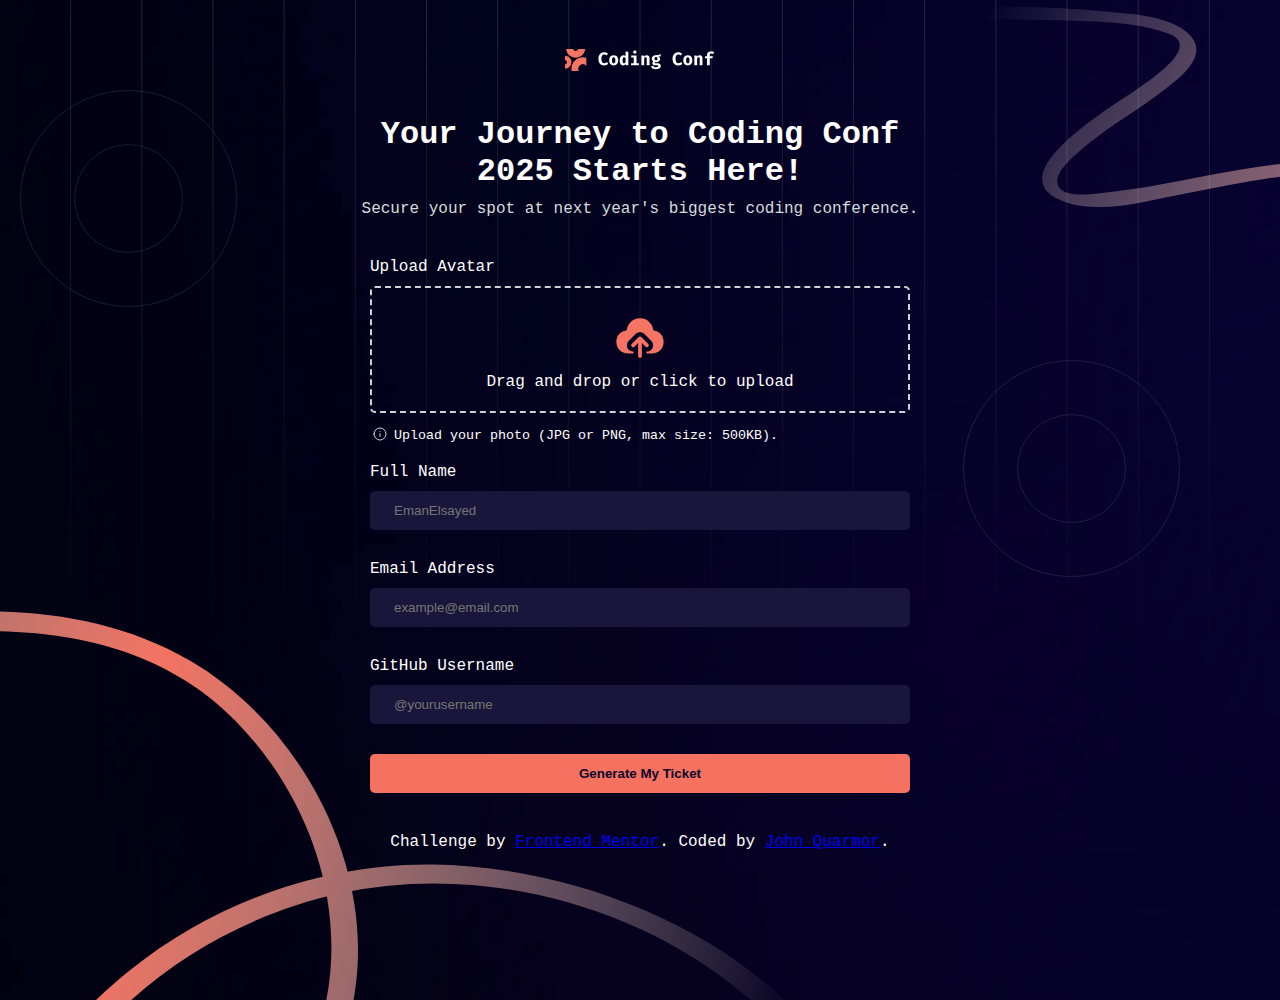
<file: index.html>
<!DOCTYPE html>
<html lang="en">
  <head>
    <meta charset="UTF-8" />
    <meta name="viewport" content="width=device-width, initial-scale=1.0" />
    <link
      rel="icon"
      type="image/png"
      sizes="32x32"
      href="./resources/images/favicon-32x32.png"
    />
    <link rel="stylesheet" href="./css/style.css" />
    <script src="./script.js" defer></script>
    <title>Frontend Mentor | Conference ticket generator</title>
  </head>
  <body>
    <img
      src="./assets/images/pattern-squiggly-line-bottom-desktop.svg"
      alt="Squiggly line bottom"
      class="bg-images img1"
    />
    <img
      src="./assets/images/pattern-squiggly-line-top.svg"
      alt="Squiggly line top"
      class="bg-images img2"
    />
    <img
      src="./assets/images/pattern-circle.svg"
      alt="Circle pattern"
      class="bg-images img3"
    />
    <img
      src="./assets/images/pattern-lines.svg"
      alt="Lines pattern"
      class="bg-images img4"
    />
    <img
      src="./assets/images/pattern-circle.svg"
      alt="Circle pattern"
      class="bg-images img5"
    />
    <header>
      <img
        src="./assets/images/logo-full.svg"
        alt="Conference Logo"
        class="logo"
      />
    </header>
    <main>
      <div class="hidden-div">
        <h1>Your Journey to Coding Conf 2025 Starts Here!</h1>
        <p>Secure your spot at next year's biggest coding conference.</p>
        <form id="ticketForm">
          <div class="form-group">
            <label>Upload Avatar</label>
            <div class="upload-area" aria-label="Upload area">
              <img src="./assets/images/icon-upload.svg" alt="Upload Icon" />
              <p>Drag and drop or click to upload</p>
            </div>
            <small id="image-error" class="">
              <img src="./assets/images/icon-info.svg" alt="Info icon" />
              <span> Upload your photo (JPG or PNG, max size: 500KB).</span>
            </small>
          </div>
          <div class="form-group">
            <label>Full Name</label>
            <input type="text" id="fullName" placeholder="EmanElsayed" />
            <span id="name-error" class="error"></span>
          </div>
          <div class="form-group">
            <label>Email Address</label>
            <input type="email" id="email" placeholder="example@email.com" />
            <span id="email-error" class="error"></span>
          </div>
          <div class="form-group">
            <label>GitHub Username</label>
            <input type="text" id="github" placeholder="@yourusername" />
            <span id="github-error" class="error"></span>
          </div>
          <button type="submit">Generate My Ticket</button>
        </form>
      </div>
      <div id="ticketOutput" class="hidden">
        <h2>Congrats, <span id="outputName"></span>! Your ticket is ready.</h2>
        <p>
          We've emailed your ticket to
          <span id="outputEmail">Eman Elsayed</span> and will send updates in
          the run up to the event.
        </p>
        <div class="ticket">
          <div class="ticket-header">
            <img src="./assets/images/logo-mark.svg" alt="Ticket Logo" />
            <h3>Coding Conf</h3>
            <p class="time"></p>
          </div>
          <div class="ticket-body">
            <span class="code">#1234</span>
            <img
              src="./assets/images/image-avatar.jpg"
              alt="User Avatar"
              id="ticketAvatar"
            />
            <div class="info">
              <p id="ticketName">Eman Elsayed</p>
              <p>
                <img
                  src="./assets/images/icon-github.svg"
                  alt="GitHub Icon"
                  id="ticketGithub"
                />
                <span class="name-github">EmanElsayed</span>
              </p>
            </div>
          </div>
        </div>
      </div>
    </main>
    <footer>
      <p>
        Challenge by
        <a href="https://www.frontendmentor.io?ref=challenge">Frontend Mentor</a
        >. Coded by <a href="https://github.com/romrauq">John Quarmor</a>.
      </p>
    </footer>
  </body>
</html>
</file>
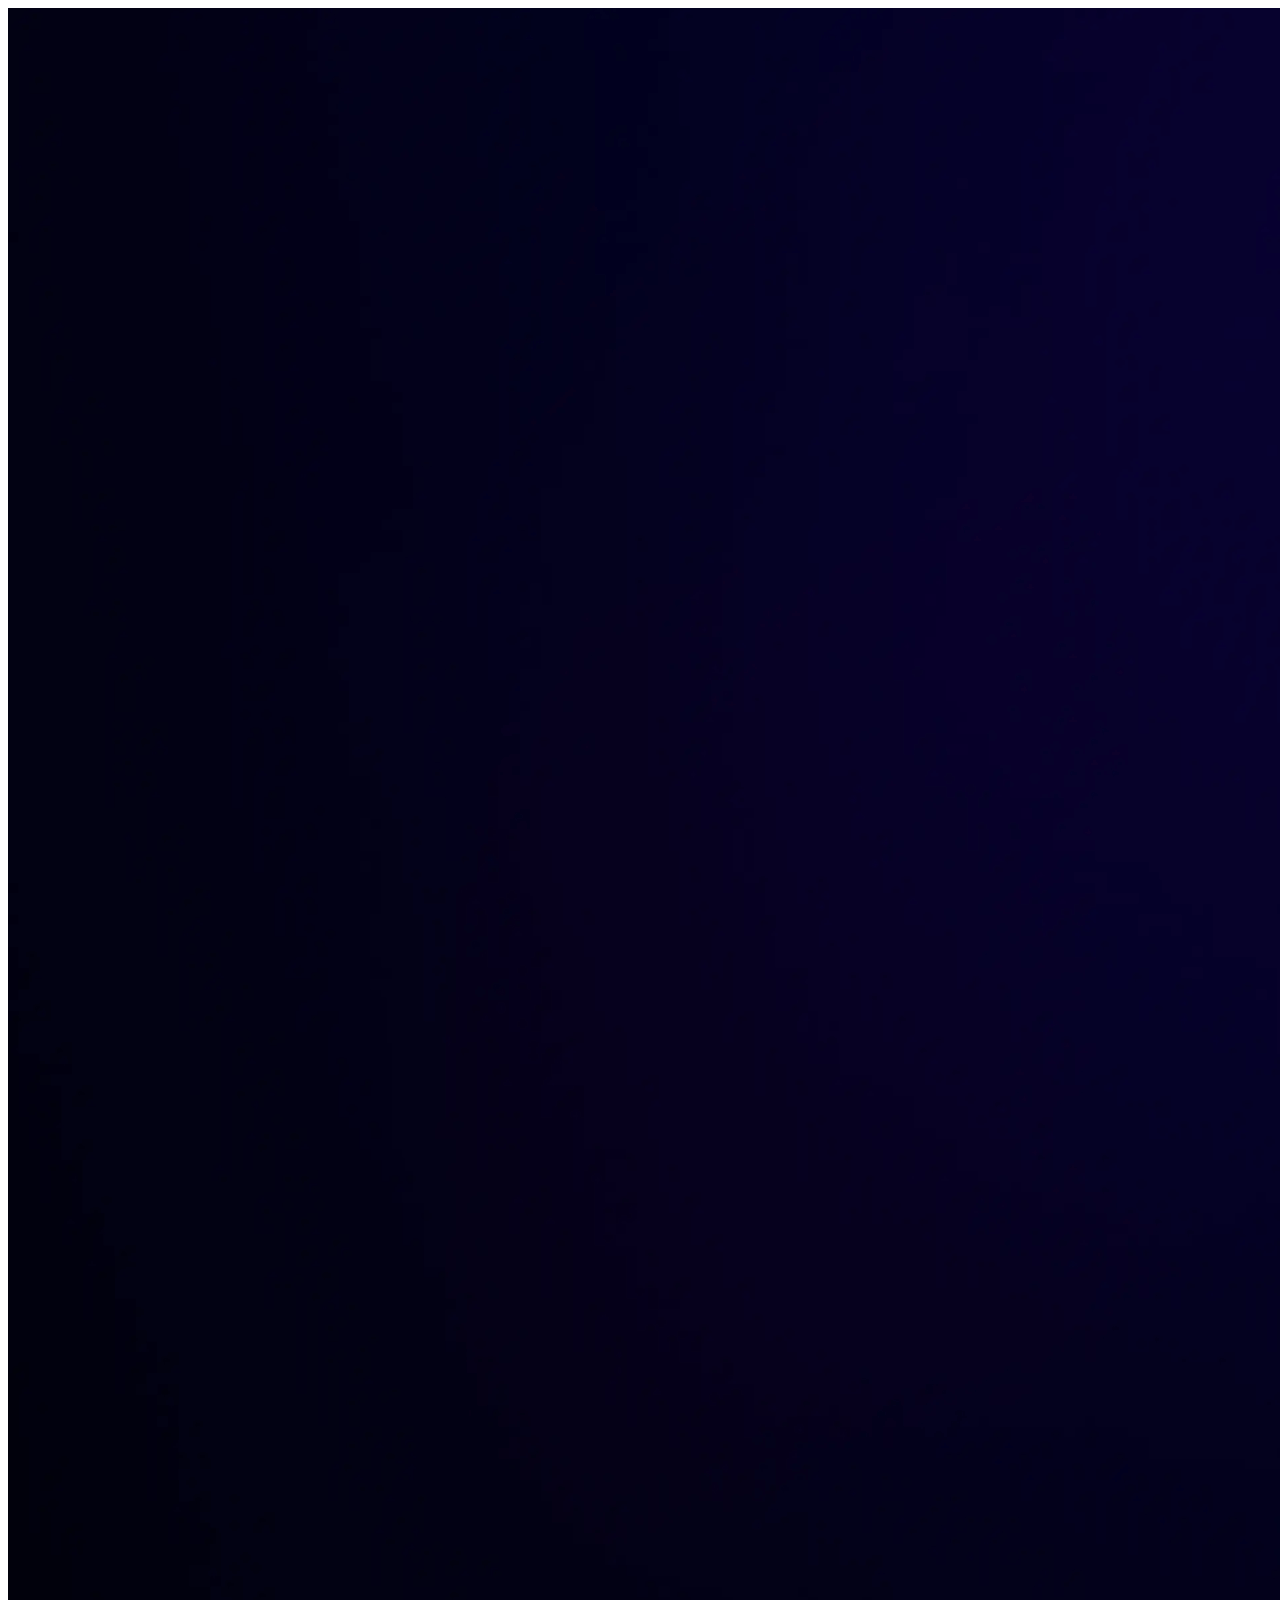
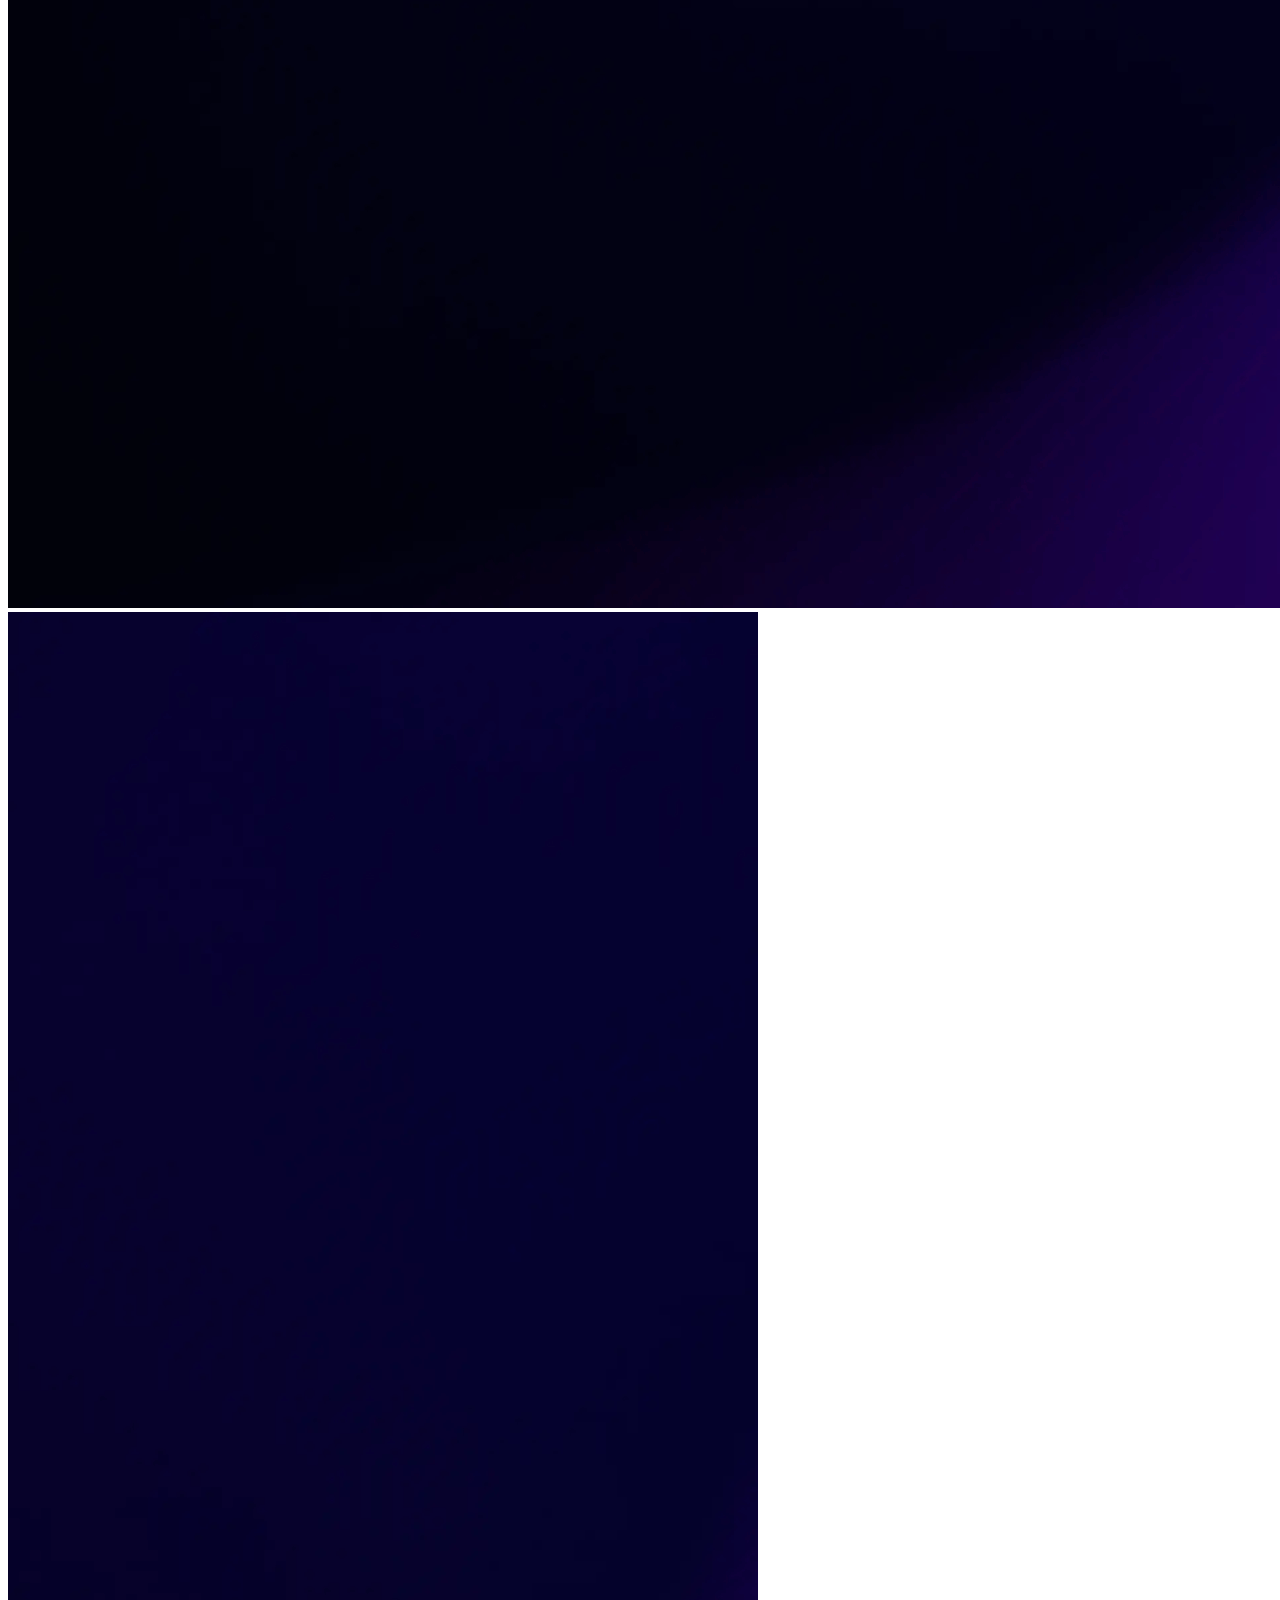
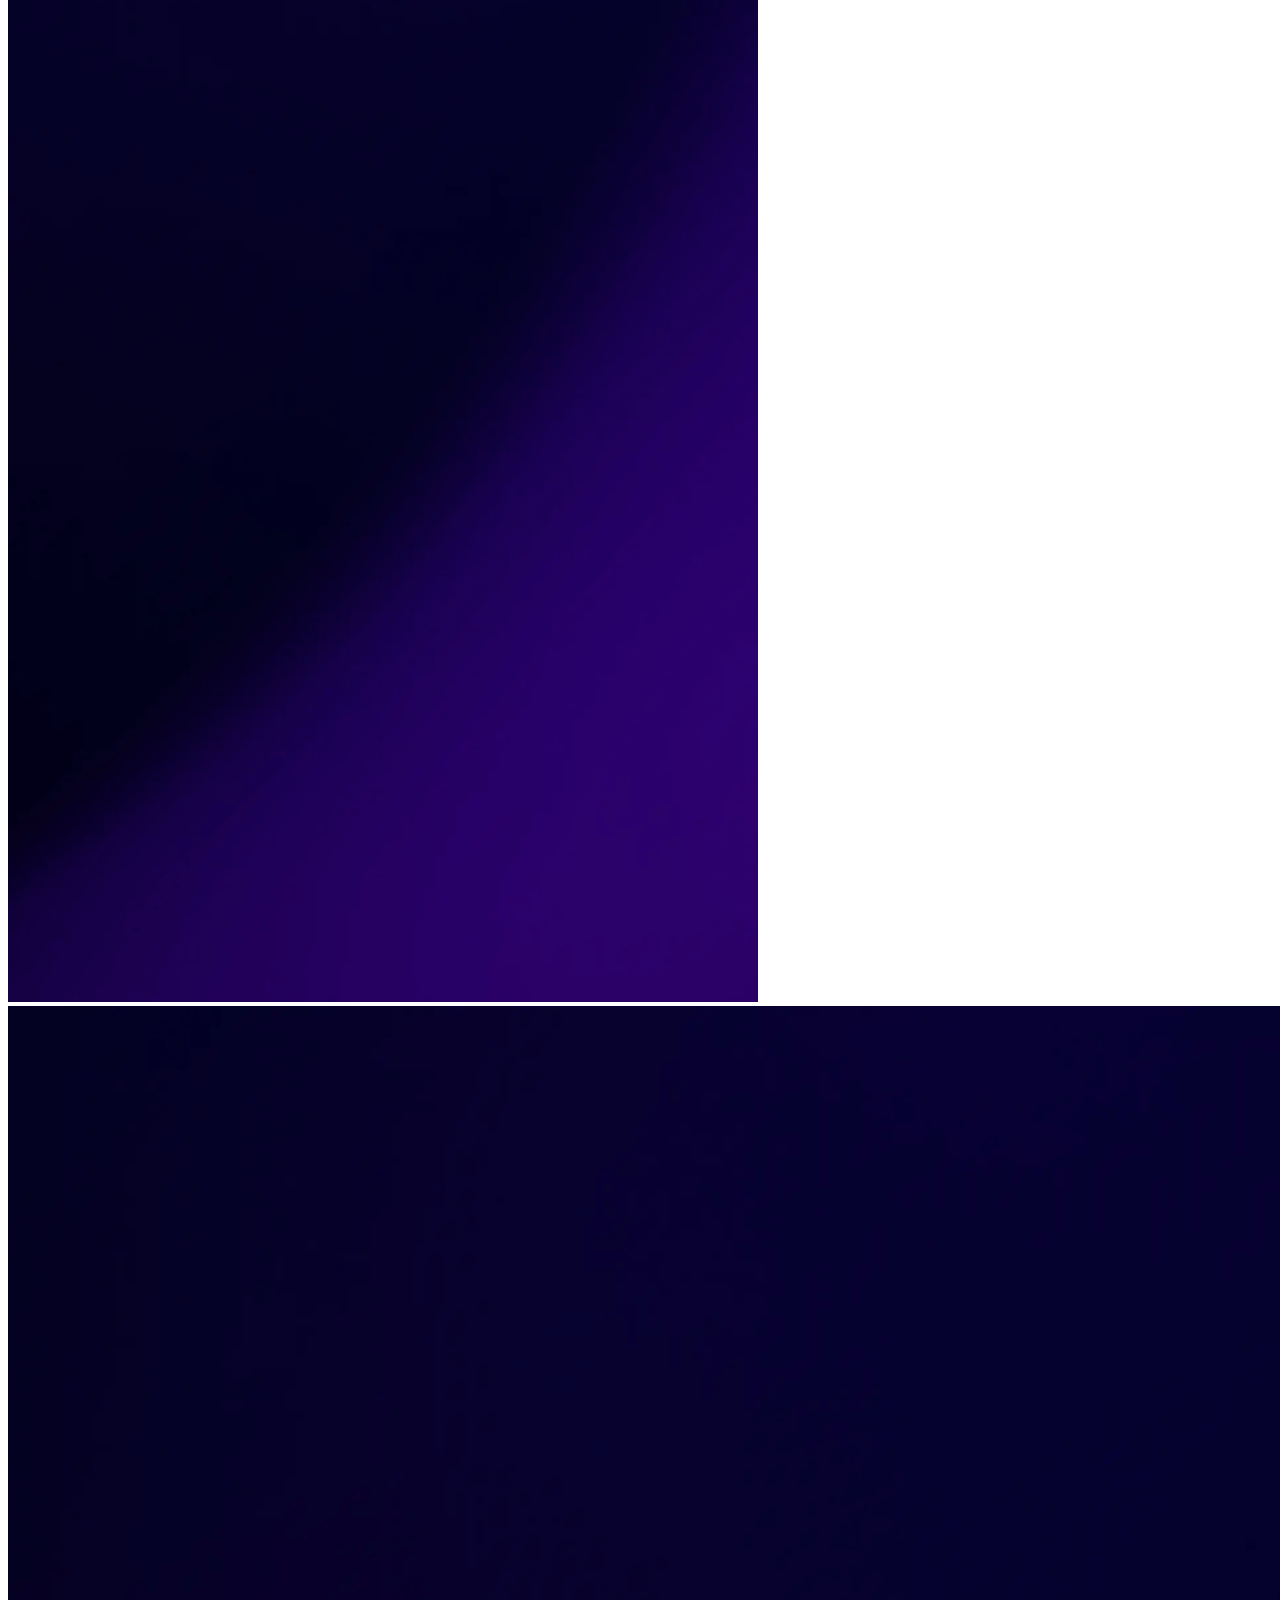
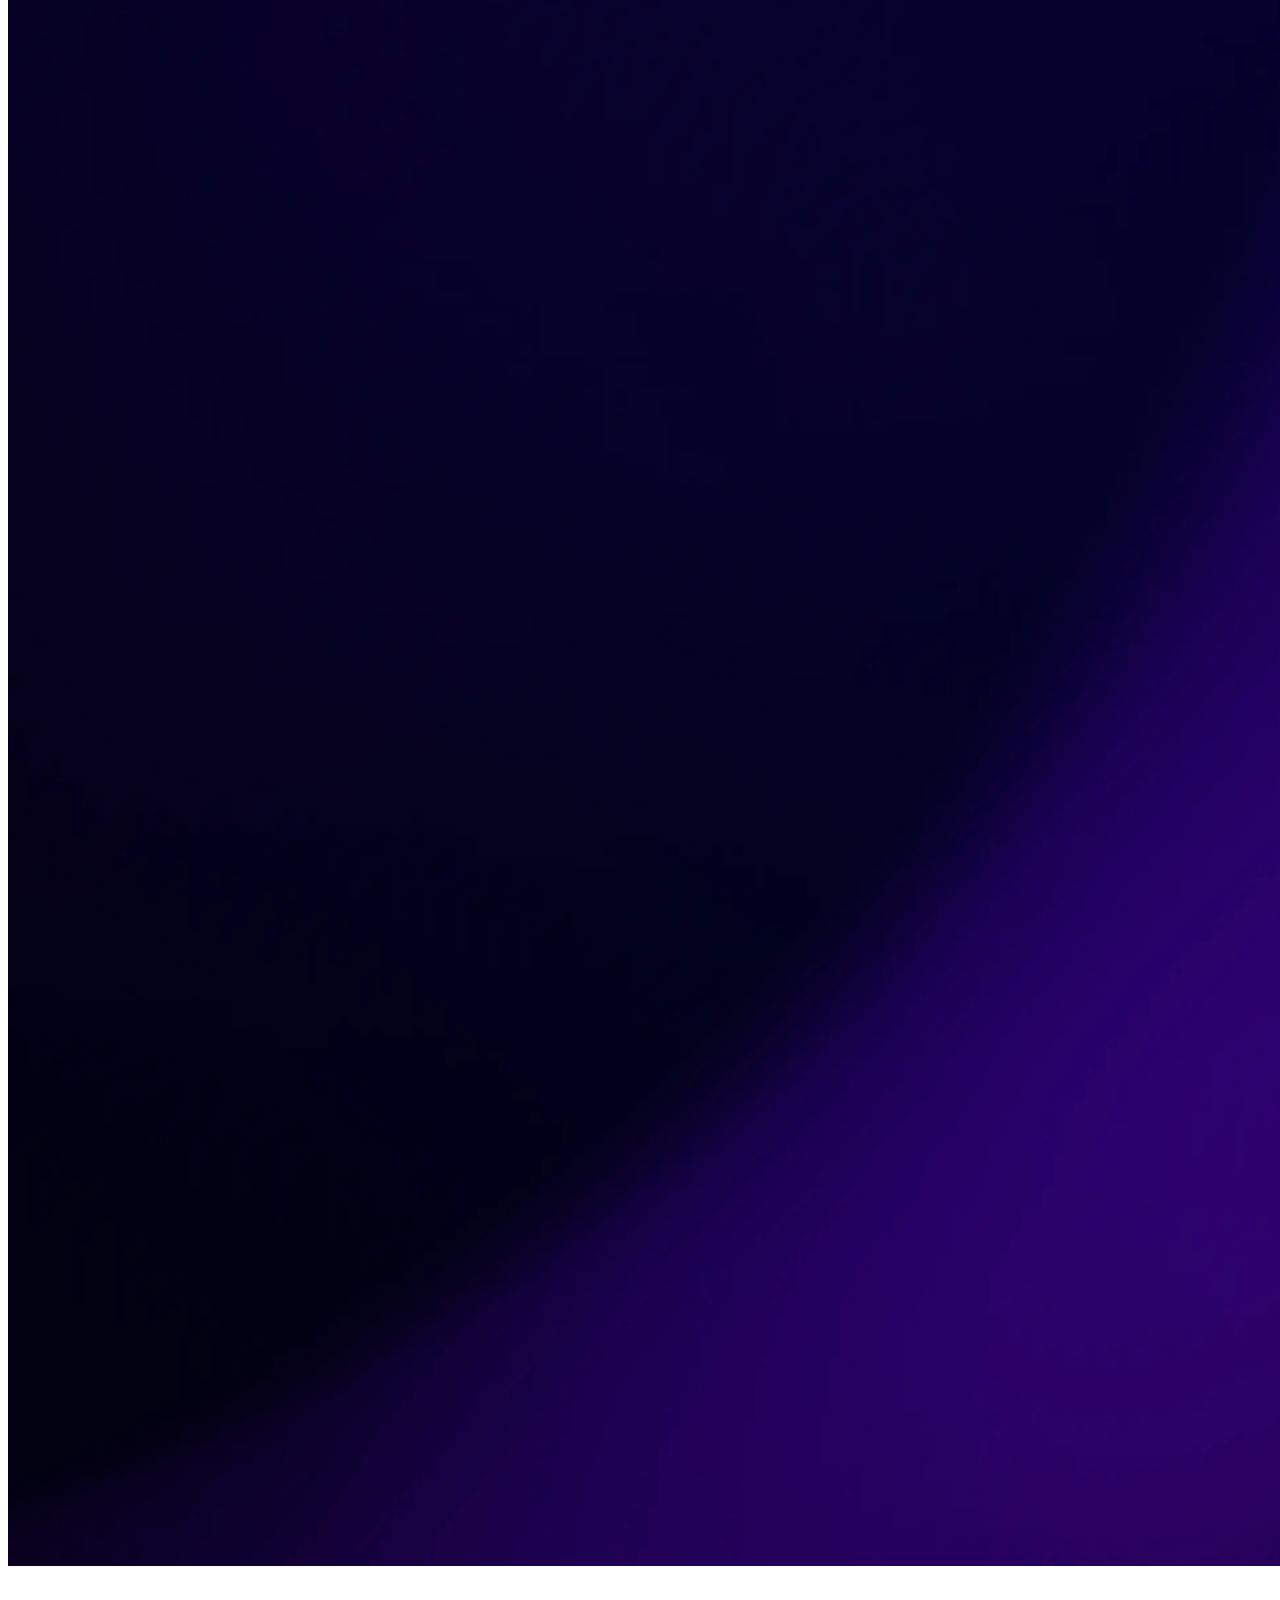
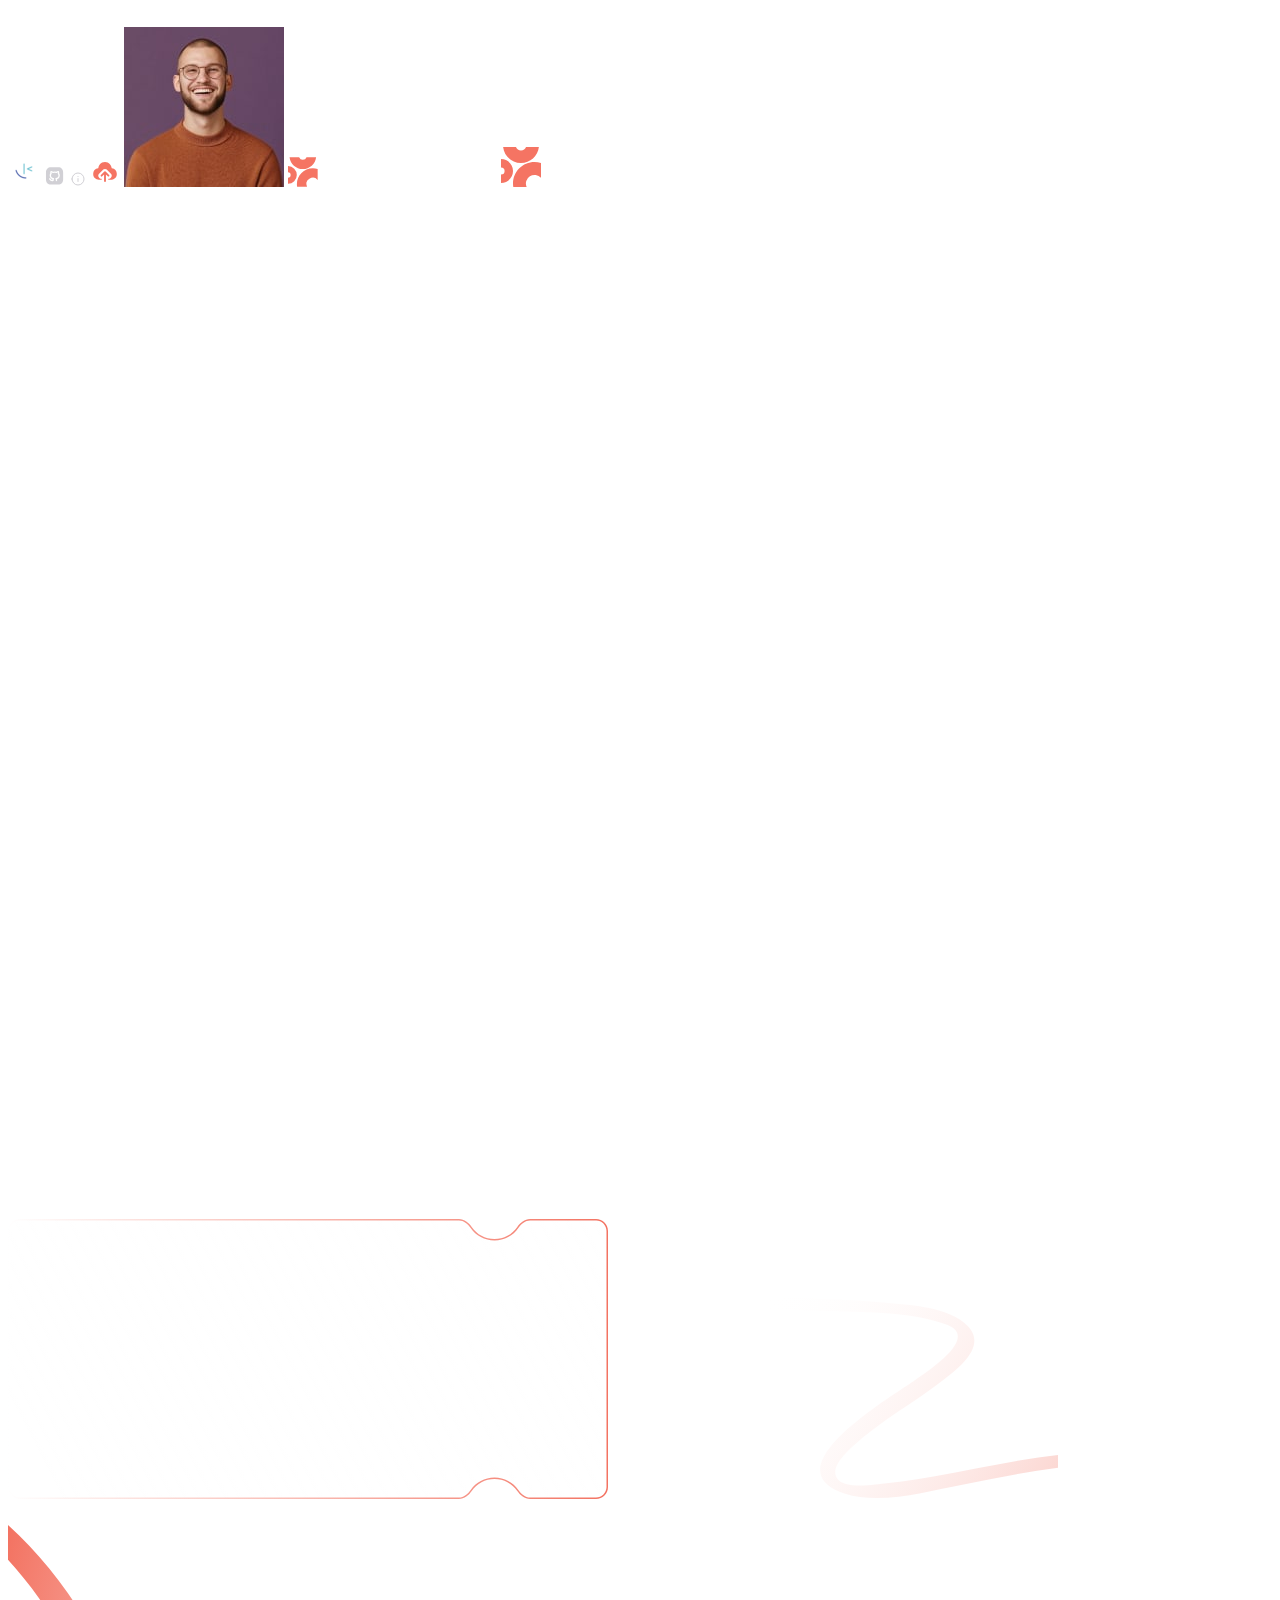
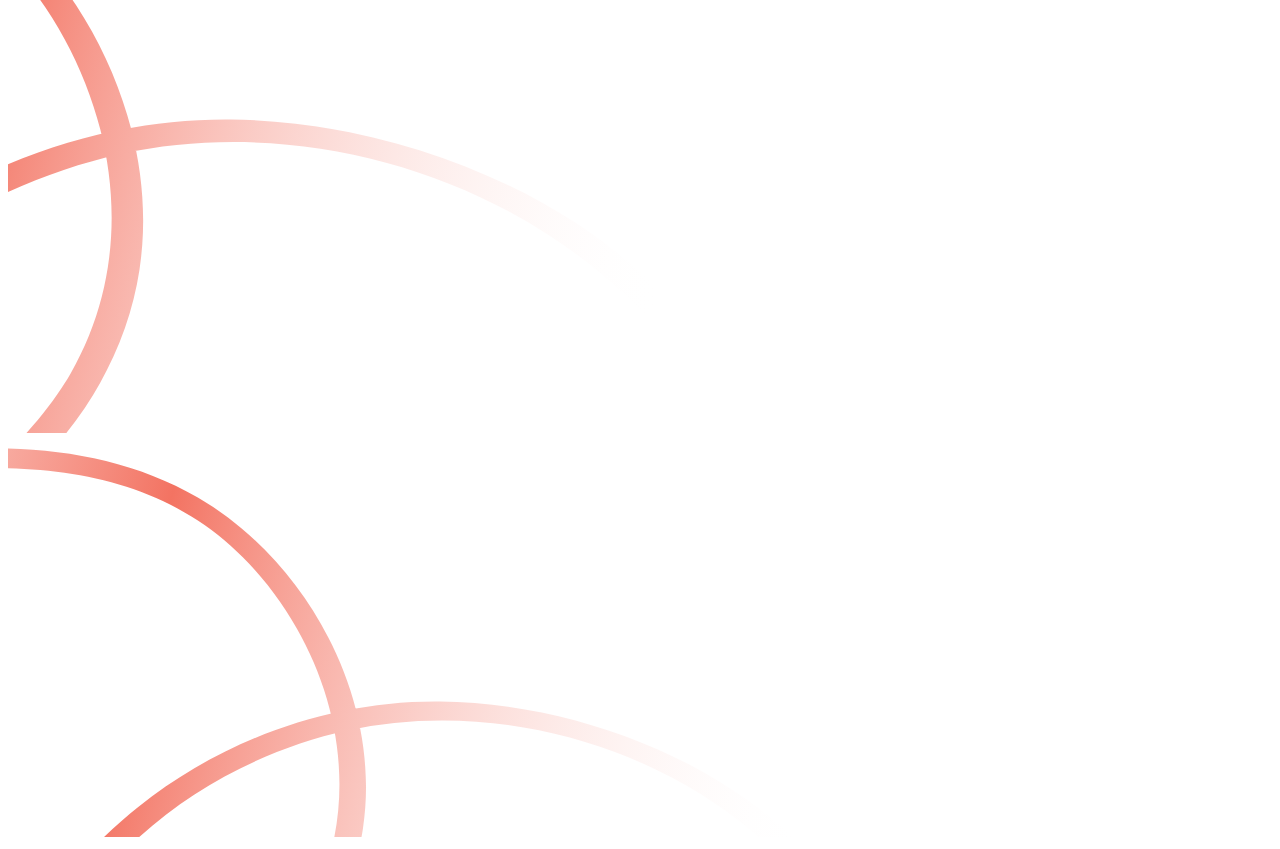
<file: preview.html>
<!DOCTYPE html>
<html lang="en">
  <head>
    <meta charset="UTF-8" />
    <meta name="viewport" content="width=device-width, initial-scale=1.0" />
    <title>Document</title>
  </head>
  <body>
    <img src="./assets/images/background-desktop.png" alt="" />
    <img src="./assets/images/background-mobile.png" alt="" />
    <img src="./assets/images/background-tablet.png" alt="" />
    <img src="./assets/images/favicon-32x32.png" alt="" />
    <img src="./assets/images/icon-github.svg" alt="" />
    <img src="./assets/images/icon-info.svg" alt="" />
    <img src="./assets/images/icon-upload.svg" alt="" />
    <img src="./assets/images/image-avatar.jpg" alt="" />
    <img src="./assets/images/logo-full.svg" alt="" />
    <img src="./assets/images/logo-mark.svg" alt="" />
    <img src="./assets/images/pattern-circle.svg" alt="" />
    <img src="./assets/images/pattern-lines.svg" alt="" />
    <img src="./assets/images/pattern-ticket.svg" alt="" />
    <img src="./assets/images/pattern-squiggly-line-top.svg" alt="" />
    <img
      src="./assets/images/pattern-squiggly-line-bottom-mobile-tablet.svg"
      alt=""
    />
    <img
      src="./assets/images/pattern-squiggly-line-bottom-desktop.svg"
      alt=""
    />
    <!-- <img src="./assets/images/" alt=""> -->
  </body>
</html>
</file>
<file: css/style.css>
* {
  margin: 0;
  padding: 0;
  box-sizing: border-box;
}

:root {
  --white: hsl(0, 0%, 100%);
  --light-gray: hsl(252, 6%, 83%);
  --gray: hsl(245, 15%, 58%);
  --dark-gray: hsl(245, 19%, 35%);
  --dark-blue: hsl(248, 70%, 10%);
  --orange: hsl(7, 88%, 67%);
  --dark-orange: hsl(7, 71%, 60%);
}

body {
  font-family: "Inconsolata", monospace;
  color: var(--white);
  background-image: url("../assets/images/background-desktop.png");
  background-repeat: no-repeat;
  min-height: 100vh;
  display: flex;
  flex-direction: column;
  align-items: center;
  position: relative;
  justify-content: center;
}

.bg-images {
  position: absolute;
  z-index: 0;
}

.img1 {
  bottom: 0;
  left: 0;
}

.img2 {
  top: 0;
  right: 0;
}

.img3 {
  top: 10%;
  left: 20px;
}

.img5 {
  top: 40%;
  right: 100px;
}

.img4 {
  height: 100vh;
}

@media (min-width: 992px) {
  .img1 {
    bottom: -100px;
  }
}

@media (max-width: 992px) {
  .img1,
  .img2,
  .img3,
  .img4,
  .img5 {
    display: none;
  }
}

#ticketForm {
  width: 90%;
  max-width: 600px;
  margin: 0 auto;
}

header,
.hidden-div > h1,
.hidden-div > p {
  text-align: center;
}

.hidden-div > p {
  margin-top: 10px;
  color: #d5dcdc;
  padding-bottom: 40px;
}

header,
main,
footer {
  z-index: 100;
  width: 100%;
  max-width: 600px;
  margin: 20px auto;
}

.logo {
  width: 150px;
  max-width: 100%;
  height: auto;
}

form {
  display: flex;
  flex-direction: column;
  gap: 20px;
}

.form-group {
  display: flex;
  flex-direction: column;
  gap: 10px;
}

.upload-area {
  border: 2px dashed var(--light-gray);
  padding: 20px;
  text-align: center;
  cursor: pointer;
  border-radius: 5px;
  transition: background-color 0.3s ease;
}

.upload-area:hover {
  background-color: #2b2b3f;
}

.upload-area img {
  width: 60px;
  max-width: 100%;
  height: auto;
}

input,
button {
  padding: 12px 24px;
  border-radius: 5px;
  border: none;
  width: 100%;
}

input {
  background-color: #1a163b;
  color: white;
  transition: background-color 0.3s ease;
}

input:hover {
  background-color: #2b2b3f;
}

button {
  background-color: var(--orange);
  color: var(--dark-blue);
  cursor: pointer;
  font-weight: bold;
  transition: background-color 0.3s ease;
}

button:hover {
  background-color: var(--dark-orange);
}

.hidden {
  display: none;
}

#ticketOutput {
  text-align: center;
  width: 90%;
  max-width: 600px;
  margin: 0 auto;
}

#ticketOutput h2 {
  padding: 10px;
  font-size: 2rem;
  font-weight: 600;
  letter-spacing: -1px;
}

#ticketOutput p #outputEmail {
  color: red;
}

.ticket {
  background: url("../assets/images/pattern-ticket.svg") no-repeat center
    center/cover;
  padding: 20px;
  display: flex;
  flex-direction: column;
  margin-top: 20px;
  position: relative;
}

.ticket-header,
.ticket-body {
  display: flex;
  align-items: flex-start;
  flex-wrap: wrap;
  gap: 10px;
  position: relative;
}

.ticket-body .code {
  color: rgb(172, 170, 170);
  position: absolute;
  top: 0;
  right: 0;
  transform: rotate(90deg);
}

@media (max-width: 768px) {
  .ticket-body .code {
    top: 0;
    position: absolute;
  }
}

.ticket-header > h3 {
  font-size: 2rem;
}

.ticket-header > p {
  width: 80%;
  right: 60px;
  color: gray;
  padding-bottom: 50px;
}

.info {
  position: relative;
  top: 20px;
}

#ticketGithub {
  position: absolute;
  bottom: 0;
  left: 0px;
}

.info span {
  margin-left: 20px;
}

.ticket-body img {
  width: 80px;
  border-radius: 10px;
}

#ticketGithub {
  width: 20px;
}

@media (max-width: 768px) {
  .ticket-header > p {
    width: 100%;
    right: 0;
    padding-bottom: 20px;
  }
}

@media (max-width: 475px) {
  .logo {
    width: 100%;
    max-width: 200px;
  }

  input,
  button {
    padding: 10px;
  }

  #ticketOutput h2 {
    font-size: 1.5rem;
  }

  .ticket-header > h3 {
    font-size: 1.5rem;
  }
}

small img {
  position: relative;
  top: 3px;
  left: 2px;
}
.error {
  color: red;
  font-size: 12px;
  margin-left: 10px;
}

footer {
  text-align: center;
  margin-top: 20px;
}
</file>
